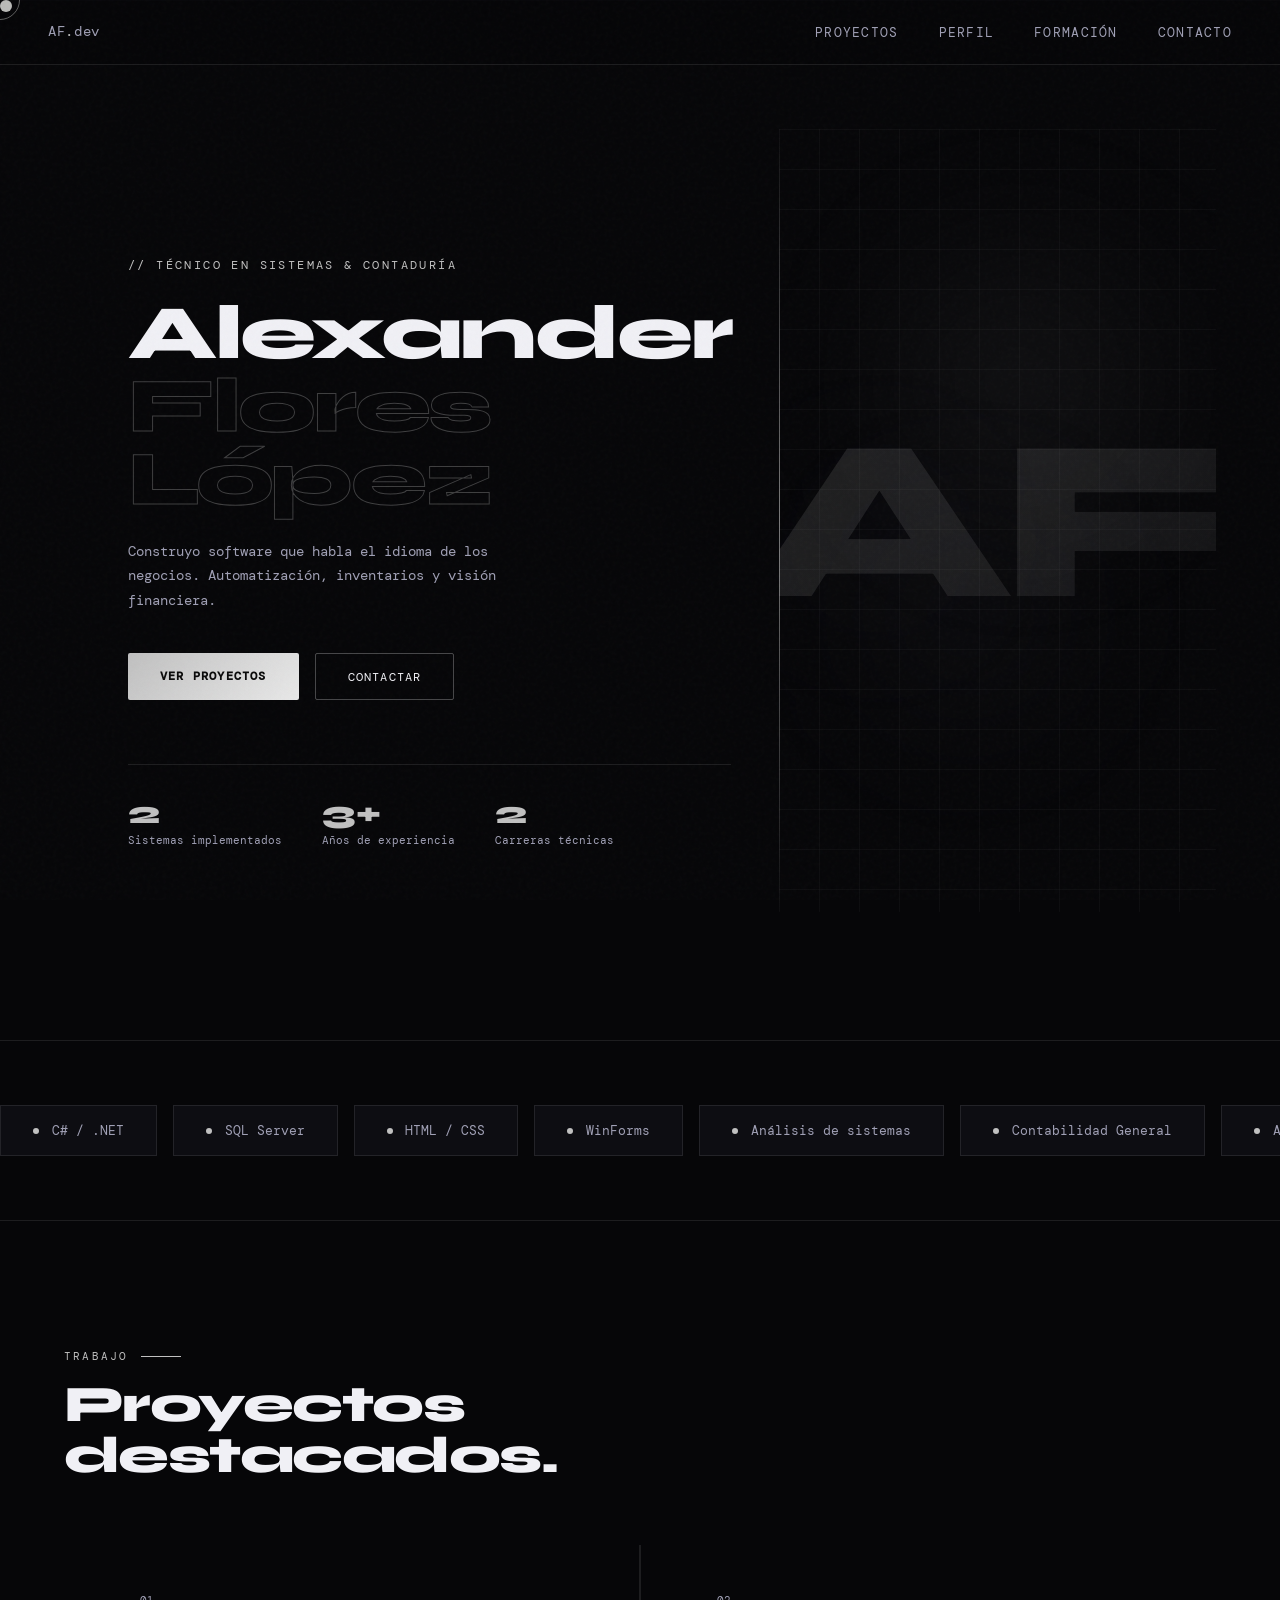
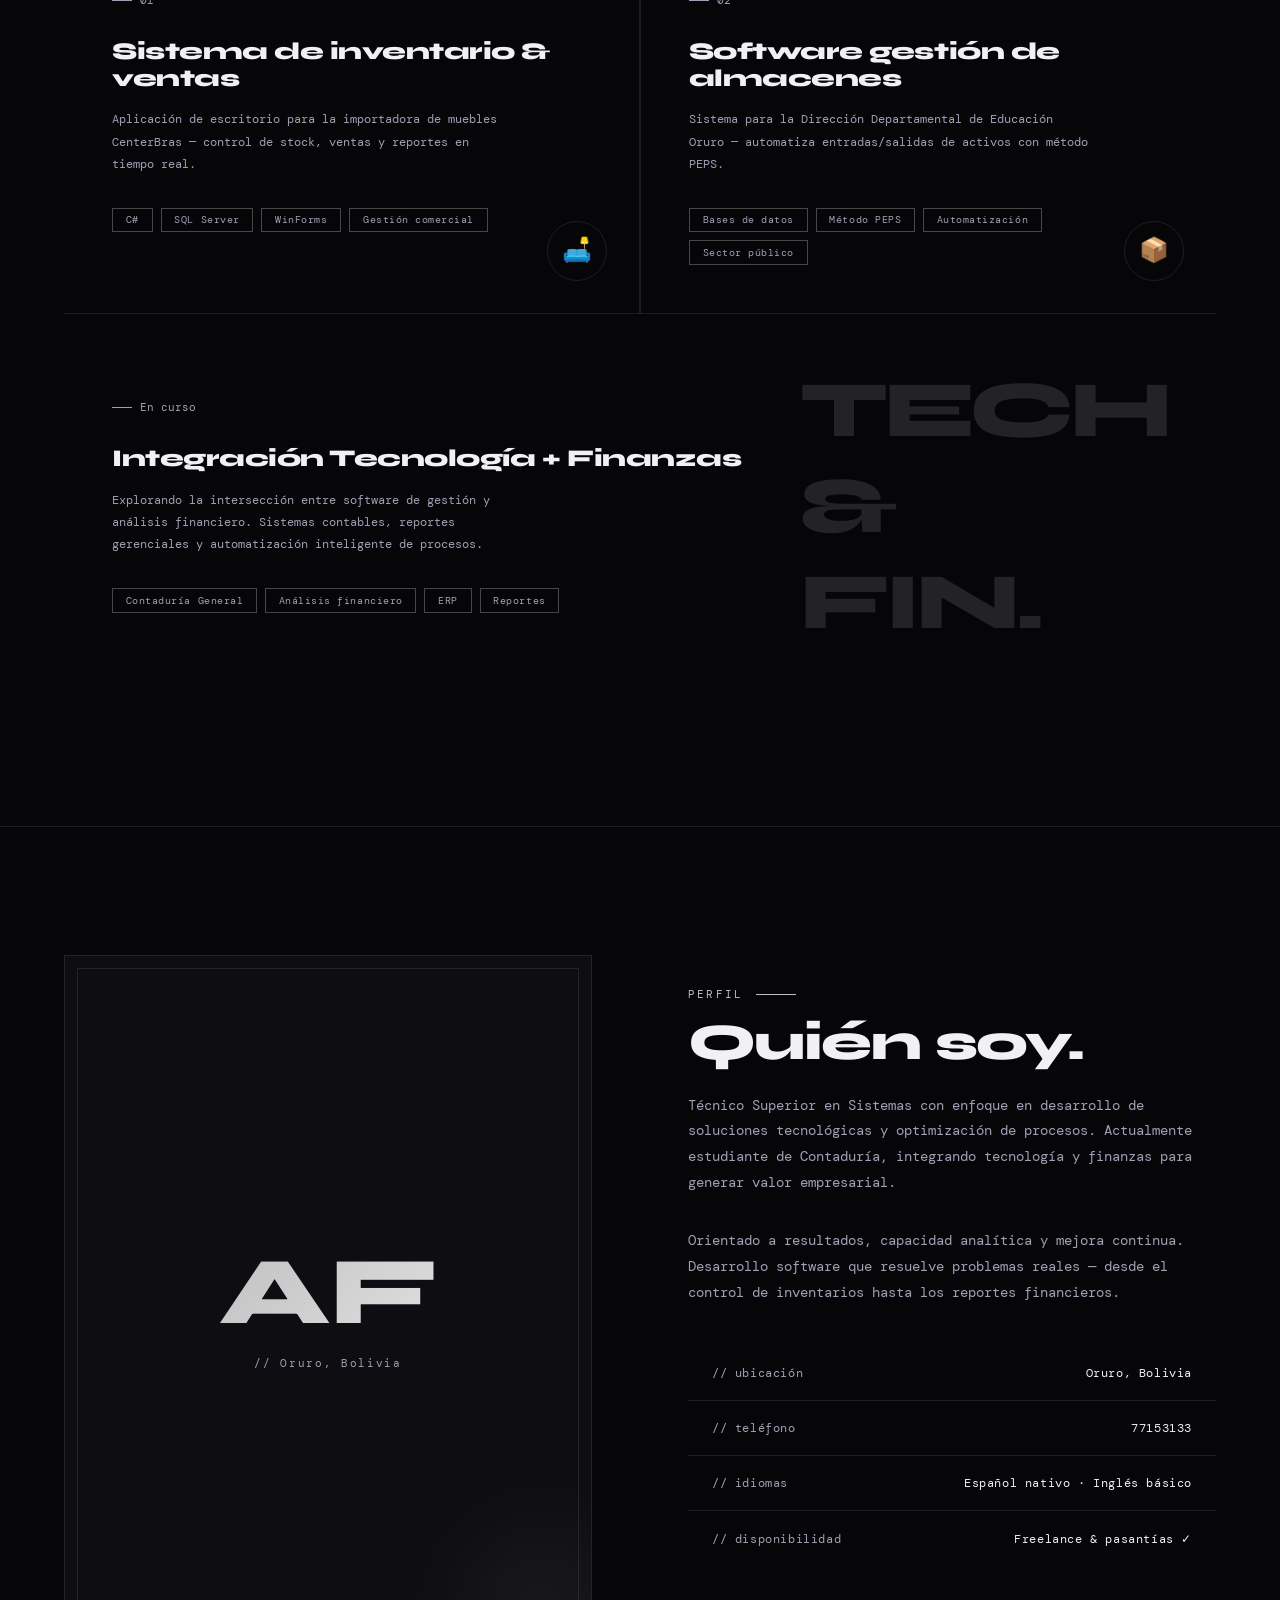
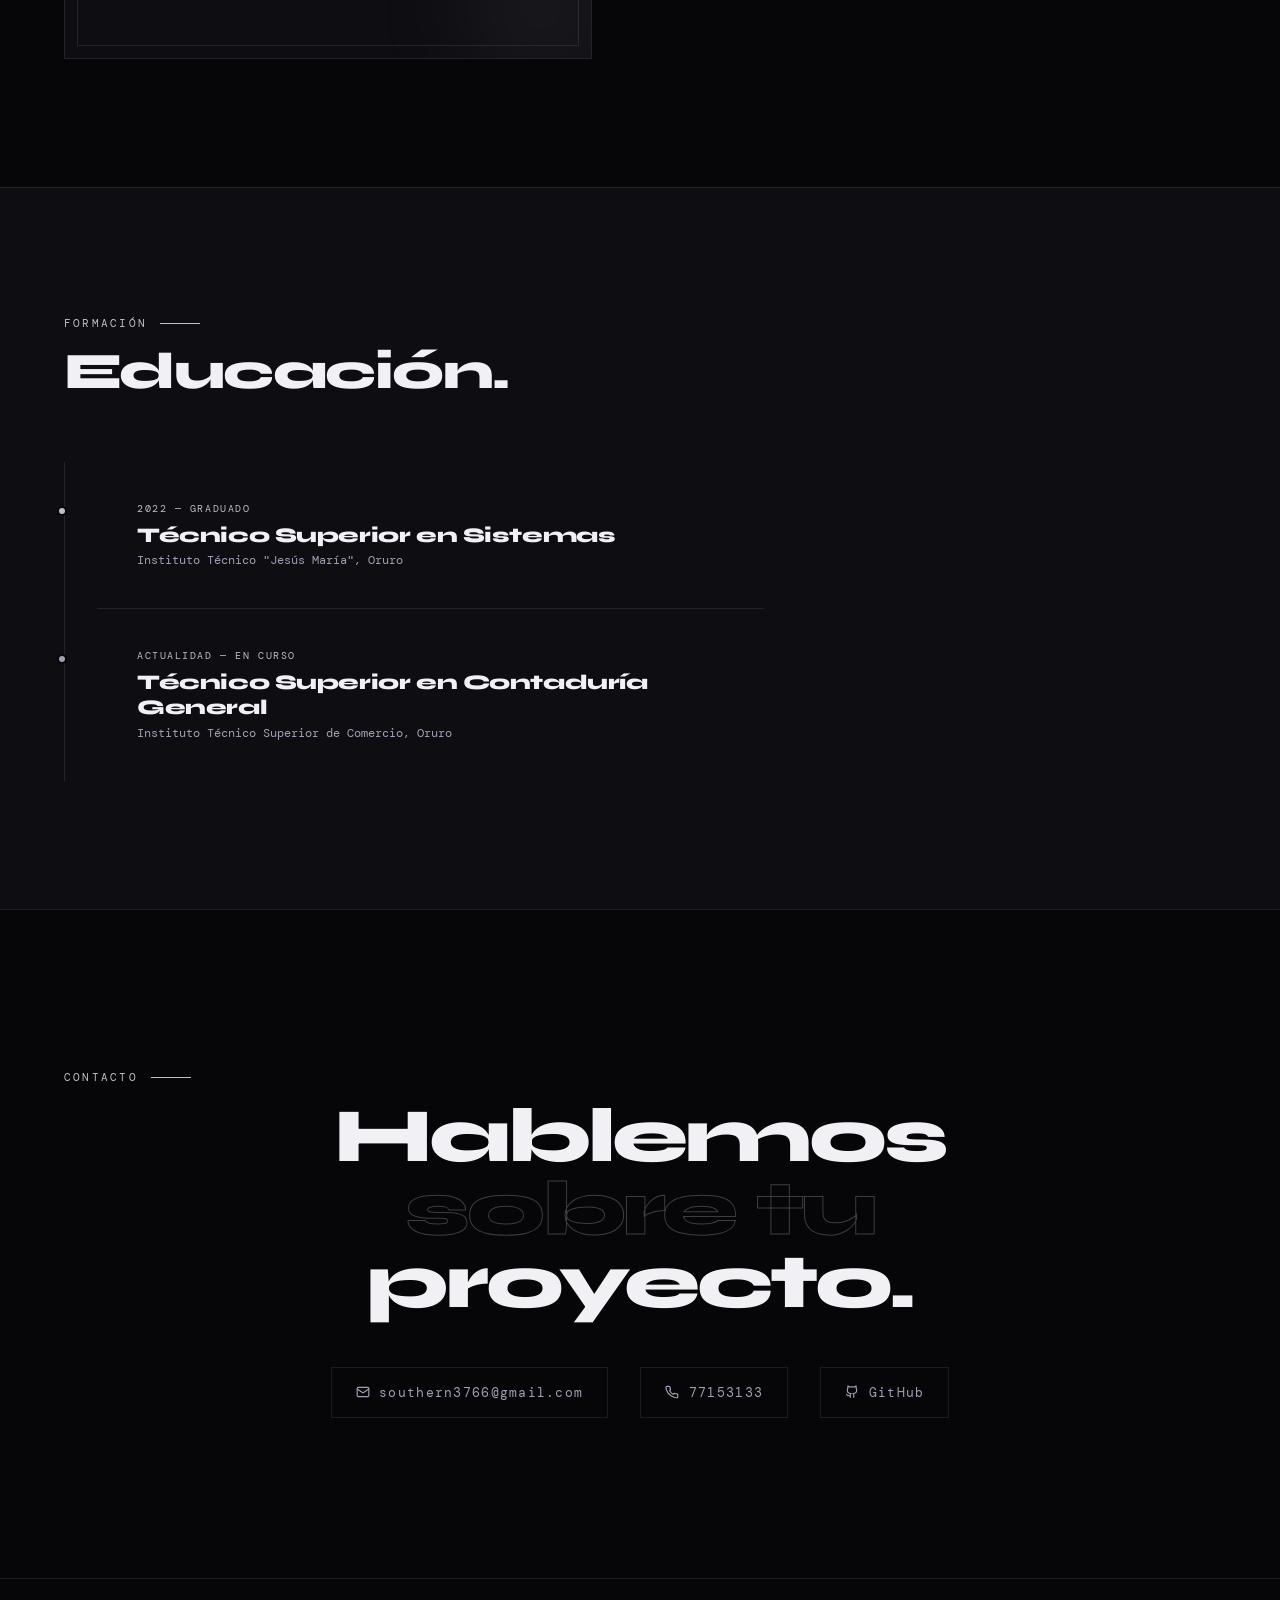
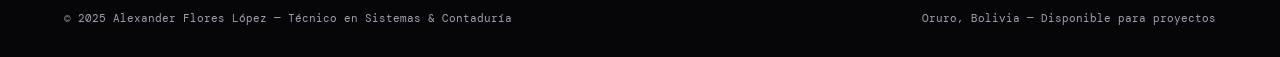
<file: index.html>
<!DOCTYPE html>
<html lang="es">
<head>
<meta charset="UTF-8">
<meta name="viewport" content="width=device-width, initial-scale=1.0">
<title>Alexander Flores | Dev & Finance Portfolio</title>
<link rel="preconnect" href="https://fonts.googleapis.com">
<link href="https://fonts.googleapis.com/css2?family=Syne:wght@400;700;800&family=DM+Mono:ital,wght@0,400;0,500;1,400&display=swap" rel="stylesheet">
<style>
:root {
  --bg: #060608;
  --surface: #0d0d12;
  --border: rgba(192,192,192,0.12);
  --border-lit: rgba(192,192,192,0.35);
  --text: #f0f0f5;
  --text-muted: #a0a0b5;
  --muted-dark: #5a5a72;
  --accent: #c0c0c0;      /* PLATA METAL principal */
  --accent-glow: #e0e0e0;
  --accent2: #a0a0b0;
  --accent3: #b8b8c8;
  --ff-head: 'Syne', sans-serif;
  --ff-mono: 'DM Mono', monospace;
}

*, *::before, *::after { margin:0; padding:0; box-sizing:border-box; }

html { scroll-behavior: smooth; }

body {
  background: var(--bg);
  color: var(--text);
  font-family: var(--ff-head);
  overflow-x: hidden;
  cursor: none;
}

/* ── CURSOR ── */
#cursor {
  width: 12px; height: 12px;
  background: var(--accent);
  border-radius: 50%;
  position: fixed;
  top: 0; left: 0;
  pointer-events: none;
  z-index: 9999;
  transition: transform 0.15s ease, width 0.2s, height 0.2s;
  mix-blend-mode: difference;
}
#cursor-ring {
  width: 40px; height: 40px;
  border: 1px solid rgba(192,192,192,0.5);
  border-radius: 50%;
  position: fixed;
  top: 0; left: 0;
  pointer-events: none;
  z-index: 9998;
  transition: all 0.08s ease;
  mix-blend-mode: difference;
}

/* ── NOISE OVERLAY ── */
body::before {
  content: '';
  position: fixed;
  inset: 0;
  background-image: url("data:image/svg+xml,%3Csvg viewBox='0 0 256 256' xmlns='http://www.w3.org/2000/svg'%3E%3Cfilter id='noise'%3E%3CfeTurbulence type='fractalNoise' baseFrequency='0.9' numOctaves='4' stitchTiles='stitch'/%3E%3C/filter%3E%3Crect width='100%25' height='100%25' filter='url(%23noise)' opacity='0.04'/%3E%3C/svg%3E");
  pointer-events: none;
  z-index: 9990;
  opacity: 0.6;
}

/* ── NAV ── */
nav {
  position: fixed;
  top: 0; left: 0; right: 0;
  z-index: 100;
  display: flex;
  justify-content: space-between;
  align-items: center;
  padding: 1.4rem 3rem;
  border-bottom: 1px solid var(--border);
  background: rgba(6,6,8,0.8);
  backdrop-filter: blur(20px);
}
.nav-logo {
  font-size: 0.85rem;
  font-family: var(--ff-mono);
  color: var(--text-muted);
  letter-spacing: 0.05em;
}
.nav-logo span { color: var(--accent); }
.nav-links {
  display: flex;
  gap: 2.5rem;
  list-style: none;
}
.nav-links a {
  font-size: 0.8rem;
  font-family: var(--ff-mono);
  color: var(--text-muted);
  text-decoration: none;
  letter-spacing: 0.1em;
  text-transform: uppercase;
  transition: color 0.2s;
}
.nav-links a:hover { color: var(--accent); }

/* ── HERO ── */
#hero {
  min-height: 100vh;
  display: grid;
  grid-template-columns: 1fr 1fr;
  position: relative;
  overflow: hidden;
}

.hero-left {
  display: flex;
  flex-direction: column;
  justify-content: center;
  padding: 8rem 3rem 4rem 4rem;
  position: relative;
  z-index: 2;
}

.hero-eyebrow {
  font-family: var(--ff-mono);
  font-size: 0.75rem;
  color: var(--accent);
  letter-spacing: 0.2em;
  text-transform: uppercase;
  margin-bottom: 1.5rem;
  opacity: 0;
  animation: fadeUp 0.8s 0.2s forwards;
}

.hero-name {
  font-size: clamp(3.5rem, 6vw, 6rem);
  font-weight: 800;
  line-height: 0.95;
  letter-spacing: -0.03em;
  margin-bottom: 1.5rem;
  opacity: 0;
  animation: fadeUp 0.8s 0.4s forwards;
}
.hero-name .line2 {
  -webkit-text-stroke: 1px rgba(192,192,192,0.3);
  color: transparent;
}

.hero-desc {
  font-family: var(--ff-mono);
  font-size: 0.85rem;
  color: var(--text-muted);
  line-height: 1.8;
  max-width: 380px;
  margin-bottom: 2.5rem;
  opacity: 0;
  animation: fadeUp 0.8s 0.6s forwards;
}

.hero-ctas {
  display: flex;
  gap: 1rem;
  opacity: 0;
  animation: fadeUp 0.8s 0.8s forwards;
}

.btn-primary {
  background: linear-gradient(135deg, #c0c0c0, #e8e8e8);
  color: #0a0a0a;
  font-family: var(--ff-mono);
  font-size: 0.75rem;
  font-weight: 600;
  letter-spacing: 0.1em;
  text-transform: uppercase;
  padding: 0.9rem 2rem;
  border: none;
  border-radius: 2px;
  text-decoration: none;
  transition: transform 0.2s, box-shadow 0.2s;
  cursor: none;
}
.btn-primary:hover {
  transform: translateY(-2px);
  box-shadow: 0 12px 30px rgba(192,192,192,0.3);
}

.btn-ghost {
  background: transparent;
  color: var(--text);
  font-family: var(--ff-mono);
  font-size: 0.75rem;
  letter-spacing: 0.1em;
  text-transform: uppercase;
  padding: 0.9rem 2rem;
  border: 1px solid var(--border-lit);
  border-radius: 2px;
  text-decoration: none;
  transition: border-color 0.2s, background 0.2s;
  cursor: none;
}
.btn-ghost:hover {
  border-color: var(--accent);
  background: rgba(192,192,192,0.08);
}

/* stats strip */
.hero-stats {
  display: flex;
  gap: 2.5rem;
  margin-top: 4rem;
  padding-top: 2rem;
  border-top: 1px solid var(--border);
  opacity: 0;
  animation: fadeUp 0.8s 1s forwards;
}
.stat-num {
  font-size: 2rem;
  font-weight: 800;
  color: var(--accent);
  display: block;
  line-height: 1;
}
.stat-label {
  font-family: var(--ff-mono);
  font-size: 0.7rem;
  color: var(--text-muted);
  margin-top: 4px;
}

/* hero right: abstract visual */
.hero-right {
  position: relative;
  overflow: hidden;
}
.hero-visual {
  position: absolute;
  inset: 0;
  display: flex;
  align-items: center;
  justify-content: center;
}

/* Animated grid */
.grid-canvas {
  position: absolute;
  inset: 0;
  background-image:
    linear-gradient(rgba(192,192,192,0.04) 1px, transparent 1px),
    linear-gradient(90deg, rgba(192,192,192,0.04) 1px, transparent 1px);
  background-size: 40px 40px;
  animation: gridShift 20s linear infinite;
}
@keyframes gridShift {
  0% { background-position: 0 0; }
  100% { background-position: 40px 40px; }
}

/* Big floating initials */
.hero-initials {
  font-size: 18vw;
  font-weight: 800;
  letter-spacing: -0.05em;
  background: linear-gradient(135deg, rgba(192,192,192,0.15), rgba(255,255,255,0.05));
  -webkit-background-clip: text;
  background-clip: text;
  color: transparent;
  user-select: none;
  animation: pulse 6s ease-in-out infinite;
  position: relative;
  z-index: 2;
}

/* Floating orbs metálicos */
.orb {
  position: absolute;
  border-radius: 50%;
  filter: blur(80px);
  animation: orbFloat 8s ease-in-out infinite;
  pointer-events: none;
}
.orb1 {
  width: 350px; height: 350px;
  background: radial-gradient(circle, rgba(192,192,192,0.1), transparent 70%);
  top: 10%; right: 5%;
  animation-delay: 0s;
}
.orb2 {
  width: 280px; height: 280px;
  background: radial-gradient(circle, rgba(160,160,180,0.08), transparent 70%);
  bottom: 20%; right: 25%;
  animation-delay: -3s;
}
.orb3 {
  width: 200px; height: 200px;
  background: radial-gradient(circle, rgba(200,200,220,0.06), transparent 70%);
  top: 40%; left: 0%;
  animation-delay: -5s;
}

@keyframes orbFloat {
  0%, 100% { transform: translateY(0) scale(1); }
  50% { transform: translateY(-30px) scale(1.05); }
}
@keyframes pulse {
  0%, 100% { opacity: 0.3; }
  50% { opacity: 0.6; }
}

/* accent line hero divider */
.hero-divider {
  position: absolute;
  left: 0;
  top: 0;
  bottom: 0;
  width: 1px;
  background: linear-gradient(to bottom, transparent, var(--accent), transparent);
  opacity: 0.6;
}

/* ── SECTIONS ── */
section {
  padding: 8rem 4rem;
  border-top: 1px solid var(--border);
  position: relative;
}

.section-tag {
  font-family: var(--ff-mono);
  font-size: 0.7rem;
  color: var(--accent);
  letter-spacing: 0.2em;
  text-transform: uppercase;
  margin-bottom: 1rem;
  display: flex;
  align-items: center;
  gap: 0.8rem;
}
.section-tag::after {
  content: '';
  display: block;
  width: 40px;
  height: 1px;
  background: var(--accent);
}

.section-h {
  font-size: clamp(2.5rem, 4vw, 4rem);
  font-weight: 800;
  letter-spacing: -0.03em;
  line-height: 1;
  margin-bottom: 4rem;
}

/* ── SKILLS MARQUEE ── */
#skills { padding: 4rem 0; overflow: hidden; }
.marquee-track {
  display: flex;
  gap: 0;
  animation: marquee 20s linear infinite;
  width: max-content;
}
.marquee-track:hover { animation-play-state: paused; }
@keyframes marquee {
  0% { transform: translateX(0); }
  100% { transform: translateX(-50%); }
}
.skill-chip {
  display: flex;
  align-items: center;
  gap: 0.8rem;
  padding: 1rem 2rem;
  border: 1px solid var(--border);
  margin-right: 1rem;
  white-space: nowrap;
  font-family: var(--ff-mono);
  font-size: 0.8rem;
  color: var(--text-muted);
  transition: color 0.2s, border-color 0.2s;
  flex-shrink: 0;
  background: var(--surface);
}
.skill-chip:hover {
  color: var(--text);
  border-color: var(--border-lit);
}
.skill-dot {
  width: 6px; height: 6px;
  border-radius: 50%;
  background: var(--accent);
  flex-shrink: 0;
}

/* ── PROJECTS ── */
#projects .grid {
  display: grid;
  grid-template-columns: repeat(2, 1fr);
  gap: 1.5px;
  background: var(--border);
}

.proj-card {
  background: var(--bg);
  padding: 3rem;
  position: relative;
  overflow: hidden;
  transition: background 0.3s;
  cursor: none;
}
.proj-card::before {
  content: '';
  position: absolute;
  inset: 0;
  background: linear-gradient(135deg, rgba(192,192,192,0.04), transparent 60%);
  opacity: 0;
  transition: opacity 0.4s;
}
.proj-card:hover { background: var(--surface); }
.proj-card:hover::before { opacity: 1; }

.proj-number {
  font-family: var(--ff-mono);
  font-size: 0.7rem;
  color: var(--text-muted);
  margin-bottom: 2rem;
  display: flex;
  align-items: center;
  gap: 0.5rem;
}
.proj-number::before {
  content: '';
  display: block;
  width: 20px; height: 1px;
  background: var(--text-muted);
}

.proj-title {
  font-size: 1.5rem;
  font-weight: 800;
  letter-spacing: -0.02em;
  margin-bottom: 1rem;
  line-height: 1.1;
}

.proj-desc {
  font-family: var(--ff-mono);
  font-size: 0.78rem;
  color: var(--text-muted);
  line-height: 1.8;
  margin-bottom: 2rem;
  max-width: 400px;
}

.proj-tags {
  display: flex;
  flex-wrap: wrap;
  gap: 0.5rem;
}
.proj-tag {
  font-family: var(--ff-mono);
  font-size: 0.65rem;
  letter-spacing: 0.05em;
  padding: 0.3rem 0.8rem;
  border: 1px solid var(--border-lit);
  color: var(--text-muted);
}

.proj-accent {
  position: absolute;
  bottom: 2rem;
  right: 2rem;
  width: 60px; height: 60px;
  border: 1px solid var(--border);
  border-radius: 50%;
  display: flex;
  align-items: center;
  justify-content: center;
  font-size: 1.5rem;
  transition: border-color 0.3s, transform 0.3s;
}
.proj-card:hover .proj-accent {
  border-color: var(--accent);
  transform: scale(1.1) rotate(15deg);
}

/* full-width project card */
.proj-card.wide {
  grid-column: span 2;
  display: grid;
  grid-template-columns: 1fr auto;
  gap: 2rem;
  align-items: center;
}

/* ── ABOUT ── */
#about {
  display: grid;
  grid-template-columns: 1fr 1fr;
  gap: 6rem;
  align-items: start;
}

.about-visual {
  position: relative;
  aspect-ratio: 3/4;
  background: var(--surface);
  border: 1px solid var(--border);
  overflow: hidden;
  display: flex;
  align-items: center;
  justify-content: center;
}

.about-visual-inner {
  position: relative;
  z-index: 2;
  text-align: center;
}

.avatar-big {
  font-size: 6rem;
  font-weight: 800;
  background: linear-gradient(135deg, var(--accent), var(--accent-glow));
  -webkit-background-clip: text;
  background-clip: text;
  color: transparent;
  display: block;
  line-height: 1;
  animation: pulse 4s ease-in-out infinite;
}

.about-visual-label {
  font-family: var(--ff-mono);
  font-size: 0.7rem;
  color: var(--text-muted);
  margin-top: 1rem;
  letter-spacing: 0.15em;
}

/* decorative lines on about image */
.about-visual::after {
  content: '';
  position: absolute;
  inset: 12px;
  border: 1px solid var(--border);
  pointer-events: none;
}
.about-visual-orb {
  position: absolute;
  width: 200px; height: 200px;
  background: radial-gradient(circle, rgba(192,192,192,0.08), transparent);
  bottom: -50px; right: -50px;
  border-radius: 50%;
  filter: blur(40px);
}

.about-content { padding-top: 2rem; }
.about-content p {
  font-family: var(--ff-mono);
  font-size: 0.85rem;
  color: var(--text-muted);
  line-height: 1.9;
  margin-bottom: 2rem;
}

.about-items {
  display: flex;
  flex-direction: column;
  gap: 1px;
  margin-top: 2.5rem;
  background: var(--border);
}
.about-item {
  background: var(--bg);
  display: flex;
  align-items: center;
  justify-content: space-between;
  padding: 1.2rem 1.5rem;
  transition: background 0.2s;
}
.about-item:hover { background: var(--surface); }
.about-item-label {
  font-family: var(--ff-mono);
  font-size: 0.75rem;
  color: var(--text-muted);
  letter-spacing: 0.05em;
}
.about-item-val {
  font-family: var(--ff-mono);
  font-size: 0.75rem;
  color: var(--text);
  letter-spacing: 0.05em;
}

/* ── EDUCATION TIMELINE ── */
#education {
  background: var(--surface);
}

.timeline {
  display: flex;
  flex-direction: column;
  gap: 0;
  position: relative;
  padding-left: 2rem;
  border-left: 1px solid var(--border);
  max-width: 700px;
}

.tl-item {
  padding: 2.5rem 0 2.5rem 2.5rem;
  position: relative;
  border-bottom: 1px solid var(--border);
  opacity: 0;
  transform: translateX(-20px);
  transition: opacity 0.6s, transform 0.6s;
}
.tl-item.visible {
  opacity: 1;
  transform: translateX(0);
}
.tl-item:last-child { border-bottom: none; }

.tl-dot {
  position: absolute;
  left: -2.5rem;
  top: 2.8rem;
  width: 10px; height: 10px;
  background: var(--accent);
  border-radius: 50%;
  border: 2px solid var(--bg);
}
.tl-item:last-child .tl-dot { background: var(--text-muted); }

.tl-year {
  font-family: var(--ff-mono);
  font-size: 0.65rem;
  color: var(--accent);
  letter-spacing: 0.15em;
  margin-bottom: 0.5rem;
}
.tl-title {
  font-size: 1.3rem;
  font-weight: 800;
  letter-spacing: -0.02em;
  margin-bottom: 0.3rem;
}
.tl-inst {
  font-family: var(--ff-mono);
  font-size: 0.75rem;
  color: var(--text-muted);
}

/* ── CONTACT ── */
#contact {
  text-align: center;
  padding: 10rem 4rem;
}
.contact-big {
  font-size: clamp(3rem, 6vw, 7rem);
  font-weight: 800;
  letter-spacing: -0.04em;
  line-height: 0.95;
  margin-bottom: 2rem;
}
.contact-big span {
  -webkit-text-stroke: 1px rgba(192,192,192,0.3);
  color: transparent;
}

.contact-links {
  display: flex;
  justify-content: center;
  gap: 2rem;
  flex-wrap: wrap;
  margin-top: 3rem;
}
.contact-link {
  font-family: var(--ff-mono);
  font-size: 0.8rem;
  color: var(--text-muted);
  text-decoration: none;
  letter-spacing: 0.1em;
  display: flex;
  align-items: center;
  gap: 0.6rem;
  padding: 1rem 1.5rem;
  border: 1px solid var(--border);
  transition: all 0.2s;
  cursor: none;
}
.contact-link:hover {
  color: var(--text);
  border-color: var(--border-lit);
  background: var(--surface);
}

/* ── FOOTER ── */
footer {
  padding: 2rem 4rem;
  border-top: 1px solid var(--border);
  display: flex;
  justify-content: space-between;
  align-items: center;
}
footer p {
  font-family: var(--ff-mono);
  font-size: 0.7rem;
  color: var(--text-muted);
}

/* ── ANIMATIONS ── */
@keyframes fadeUp {
  from { opacity: 0; transform: translateY(24px); }
  to { opacity: 1; transform: translateY(0); }
}

.reveal {
  opacity: 0;
  transform: translateY(30px);
  transition: opacity 0.7s ease, transform 0.7s ease;
}
.reveal.visible {
  opacity: 1;
  transform: translateY(0);
}

/* ── RESPONSIVE ── */
@media (max-width: 900px) {
  #hero { grid-template-columns: 1fr; }
  .hero-right { display: none; }
  nav { padding: 1rem 1.5rem; }
  .nav-links { gap: 1.5rem; }
  section { padding: 5rem 1.5rem; }
  #projects .grid { grid-template-columns: 1fr; }
  .proj-card.wide { grid-column: span 1; grid-template-columns: 1fr; }
  #about { grid-template-columns: 1fr; gap: 2rem; }
  .hero-left { padding: 8rem 1.5rem 4rem; }
  footer { flex-direction: column; gap: 0.5rem; text-align: center; }
  .contact-links { flex-direction: column; align-items: center; }
}

@media (max-width: 500px) {
  .nav-links { display: none; }
}

/* ── SCROLL PROGRESS ── */
#progress {
  position: fixed;
  top: 0; left: 0;
  height: 2px;
  background: var(--accent);
  z-index: 9999;
  transition: width 0.1s linear;
  width: 0%;
}
</style>
</head>
<body>

<div id="cursor"></div>
<div id="cursor-ring"></div>
<div id="progress"></div>

<!-- NAV -->
<nav>
  <div class="nav-logo">AF<span>.</span>dev</div>
  <ul class="nav-links">
    <li><a href="#projects">Proyectos</a></li>
    <li><a href="#about">Perfil</a></li>
    <li><a href="#education">Formación</a></li>
    <li><a href="#contact">Contacto</a></li>
  </ul>
</nav>

<!-- HERO -->
<section id="hero">
  <div class="hero-left">
    <p class="hero-eyebrow">// Técnico en Sistemas & Contaduría</p>
    <h1 class="hero-name">
      Alexander<br>
      <span class="line2">Flores López</span>
    </h1>
    <p class="hero-desc">Construyo software que habla el idioma de los negocios. Automatización, inventarios y visión financiera.</p>
    <div class="hero-ctas">
      <a href="#projects" class="btn-primary">Ver proyectos</a>
      <a href="mailto:southern3766@gmail.com" class="btn-ghost">Contactar</a>
    </div>
    <div class="hero-stats">
      <div>
        <span class="stat-num">2</span>
        <span class="stat-label">Sistemas implementados</span>
      </div>
      <div>
        <span class="stat-num">3+</span>
        <span class="stat-label">Años de experiencia</span>
      </div>
      <div>
        <span class="stat-num">2</span>
        <span class="stat-label">Carreras técnicas</span>
      </div>
    </div>
  </div>
  <div class="hero-right">
    <div class="hero-visual">
      <div class="grid-canvas"></div>
      <div class="orb orb1"></div>
      <div class="orb orb2"></div>
      <div class="orb orb3"></div>
      <span class="hero-initials">AF</span>
    </div>
    <div class="hero-divider"></div>
  </div>
</section>

<!-- SKILLS MARQUEE -->
<section id="skills">
  <div class="marquee-track" id="marquee">
    <div class="skill-chip"><span class="skill-dot"></span>C# / .NET</div>
    <div class="skill-chip"><span class="skill-dot"></span>SQL Server</div>
    <div class="skill-chip"><span class="skill-dot"></span>HTML / CSS</div>
    <div class="skill-chip"><span class="skill-dot"></span>WinForms</div>
    <div class="skill-chip"><span class="skill-dot"></span>Análisis de sistemas</div>
    <div class="skill-chip"><span class="skill-dot"></span>Contabilidad General</div>
    <div class="skill-chip"><span class="skill-dot"></span>Automatización</div>
    <div class="skill-chip"><span class="skill-dot"></span>Bases de datos</div>
    <div class="skill-chip"><span class="skill-dot"></span>Método PEPS</div>
    <div class="skill-chip"><span class="skill-dot"></span>Ofimática avanzada</div>
    <!-- duplicate -->
    <div class="skill-chip"><span class="skill-dot"></span>C# / .NET</div>
    <div class="skill-chip"><span class="skill-dot"></span>SQL Server</div>
    <div class="skill-chip"><span class="skill-dot"></span>HTML / CSS</div>
    <div class="skill-chip"><span class="skill-dot"></span>WinForms</div>
    <div class="skill-chip"><span class="skill-dot"></span>Análisis de sistemas</div>
    <div class="skill-chip"><span class="skill-dot"></span>Contabilidad General</div>
    <div class="skill-chip"><span class="skill-dot"></span>Automatización</div>
    <div class="skill-chip"><span class="skill-dot"></span>Bases de datos</div>
    <div class="skill-chip"><span class="skill-dot"></span>Método PEPS</div>
    <div class="skill-chip"><span class="skill-dot"></span>Ofimática avanzada</div>
  </div>
</section>

<!-- PROJECTS -->
<section id="projects">
  <div class="reveal">
    <div class="section-tag">Trabajo</div>
    <h2 class="section-h">Proyectos<br>destacados.</h2>
  </div>
  <div class="grid reveal">
    <div class="proj-card">
      <div class="proj-number">01</div>
      <h3 class="proj-title">Sistema de inventario & ventas</h3>
      <p class="proj-desc">Aplicación de escritorio para la importadora de muebles CenterBras — control de stock, ventas y reportes en tiempo real.</p>
      <div class="proj-tags">
        <span class="proj-tag">C#</span>
        <span class="proj-tag">SQL Server</span>
        <span class="proj-tag">WinForms</span>
        <span class="proj-tag">Gestión comercial</span>
      </div>
      <div class="proj-accent">🛋️</div>
    </div>
    <div class="proj-card">
      <div class="proj-number">02</div>
      <h3 class="proj-title">Software gestión de almacenes</h3>
      <p class="proj-desc">Sistema para la Dirección Departamental de Educación Oruro — automatiza entradas/salidas de activos con método PEPS.</p>
      <div class="proj-tags">
        <span class="proj-tag">Bases de datos</span>
        <span class="proj-tag">Método PEPS</span>
        <span class="proj-tag">Automatización</span>
        <span class="proj-tag">Sector público</span>
      </div>
      <div class="proj-accent">📦</div>
    </div>
    <div class="proj-card wide">
      <div>
        <div class="proj-number">En curso</div>
        <h3 class="proj-title">Integración Tecnología + Finanzas</h3>
        <p class="proj-desc">Explorando la intersección entre software de gestión y análisis financiero. Sistemas contables, reportes gerenciales y automatización inteligente de procesos.</p>
        <div class="proj-tags">
          <span class="proj-tag">Contaduría General</span>
          <span class="proj-tag">Análisis financiero</span>
          <span class="proj-tag">ERP</span>
          <span class="proj-tag">Reportes</span>
        </div>
      </div>
      <div style="font-size:5rem; opacity:0.12; font-weight:800; letter-spacing:-0.05em; user-select:none;">TECH<br>&<br>FIN.</div>
    </div>
  </div>
</section>

<!-- ABOUT -->
<section id="about" style="padding: 8rem 4rem; border-top: 1px solid var(--border); display: grid; grid-template-columns: 1fr 1fr; gap: 6rem; align-items: start;">
  <div class="about-visual reveal">
    <div class="about-visual-inner">
      <span class="avatar-big">AF</span>
      <p class="about-visual-label">// Oruro, Bolivia</p>
    </div>
    <div class="about-visual-orb"></div>
  </div>
  <div class="about-content reveal">
    <div class="section-tag">Perfil</div>
    <h2 class="section-h" style="margin-bottom:1.5rem;">Quién soy.</h2>
    <p>Técnico Superior en Sistemas con enfoque en desarrollo de soluciones tecnológicas y optimización de procesos. Actualmente estudiante de Contaduría, integrando tecnología y finanzas para generar valor empresarial.</p>
    <p>Orientado a resultados, capacidad analítica y mejora continua. Desarrollo software que resuelve problemas reales — desde el control de inventarios hasta los reportes financieros.</p>
    <div class="about-items">
      <div class="about-item">
        <span class="about-item-label">// ubicación</span>
        <span class="about-item-val">Oruro, Bolivia</span>
      </div>
      <div class="about-item">
        <span class="about-item-label">// teléfono</span>
        <span class="about-item-val">77153133</span>
      </div>
      <div class="about-item">
        <span class="about-item-label">// idiomas</span>
        <span class="about-item-val">Español nativo · Inglés básico</span>
      </div>
      <div class="about-item">
        <span class="about-item-label">// disponibilidad</span>
        <span class="about-item-val">Freelance & pasantías ✓</span>
      </div>
    </div>
  </div>
</section>

<!-- EDUCATION -->
<section id="education">
  <div class="reveal" style="margin-bottom:4rem;">
    <div class="section-tag">Formación</div>
    <h2 class="section-h">Educación.</h2>
  </div>
  <div class="timeline">
    <div class="tl-item">
      <div class="tl-dot"></div>
      <div class="tl-year">2022 — GRADUADO</div>
      <h3 class="tl-title">Técnico Superior en Sistemas</h3>
      <p class="tl-inst">Instituto Técnico "Jesús María", Oruro</p>
    </div>
    <div class="tl-item">
      <div class="tl-dot"></div>
      <div class="tl-year">ACTUALIDAD — EN CURSO</div>
      <h3 class="tl-title">Técnico Superior en Contaduría General</h3>
      <p class="tl-inst">Instituto Técnico Superior de Comercio, Oruro</p>
    </div>
  </div>
</section>

<!-- CONTACT -->
<section id="contact">
  <div class="reveal">
    <div class="section-tag">Contacto</div>
    <h2 class="contact-big">Hablemos<br><span>sobre tu</span><br>proyecto.</h2>
    <div class="contact-links">
      <a href="mailto:southern3766@gmail.com" class="contact-link">
        <svg width="14" height="14" viewBox="0 0 24 24" fill="none" stroke="currentColor" stroke-width="2"><rect x="2" y="4" width="20" height="16" rx="2"/><path d="m22 7-8.97 5.7a1.94 1.94 0 0 1-2.06 0L2 7"/></svg>
        southern3766@gmail.com
      </a>
      <a href="tel:77153133" class="contact-link">
        <svg width="14" height="14" viewBox="0 0 24 24" fill="none" stroke="currentColor" stroke-width="2"><path d="M22 16.92v3a2 2 0 0 1-2.18 2 19.79 19.79 0 0 1-8.63-3.07A19.5 19.5 0 0 1 4.69 13 19.79 19.79 0 0 1 1.61 4.4 2 2 0 0 1 3.6 2.22h3a2 2 0 0 1 2 1.72c.127.96.361 1.903.7 2.81a2 2 0 0 1-.45 2.11L7.91 9.91a16 16 0 0 0 6.08 6.08l.95-.95a2 2 0 0 1 2.11-.45c.907.339 1.85.573 2.81.7A2 2 0 0 1 22 16.92z"/></svg>
        77153133
      </a>
      <a href="#" class="contact-link" id="githubLink">
        <svg width="14" height="14" viewBox="0 0 24 24" fill="none" stroke="currentColor" stroke-width="2"><path d="M15 22v-4a4.8 4.8 0 0 0-1-3.5c3 0 6-2 6-5.5.08-1.25-.27-2.48-1-3.5.28-1.15.28-2.35 0-3.5 0 0-1 0-3 1.5-2.64-.5-5.36-.5-8 0C6 2 5 2 5 2c-.3 1.15-.3 2.35 0 3.5A5.403 5.403 0 0 0 4 9c0 3.5 3 5.5 6 5.5-.39.49-.68 1.05-.85 1.65-.17.6-.22 1.23-.15 1.85v4"/><path d="M9 18c-4.51 2-5-2-7-2"/></svg>
        GitHub
      </a>
    </div>
  </div>
</section>

<!-- FOOTER -->
<footer>
  <p>© 2025 Alexander Flores López — Técnico en Sistemas & Contaduría</p>
  <p>Oruro, Bolivia — Disponible para proyectos</p>
</footer>

<script>
// CURSOR
const cursor = document.getElementById('cursor');
const ring = document.getElementById('cursor-ring');
let mx = 0, my = 0, rx = 0, ry = 0;

document.addEventListener('mousemove', e => {
  mx = e.clientX; my = e.clientY;
  cursor.style.transform = `translate(${mx - 6}px, ${my - 6}px)`;
});

function animRing() {
  rx += (mx - rx) * 0.12;
  ry += (my - ry) * 0.12;
  ring.style.transform = `translate(${rx - 20}px, ${ry - 20}px)`;
  requestAnimationFrame(animRing);
}
animRing();

document.querySelectorAll('a, button, .proj-card, .skill-chip, .btn-primary, .btn-ghost').forEach(el => {
  el.addEventListener('mouseenter', () => {
    cursor.style.transform = `translate(${mx - 12}px, ${my - 12}px) scale(2)`;
    ring.style.width = '60px';
    ring.style.height = '60px';
  });
  el.addEventListener('mouseleave', () => {
    cursor.style.transform = `translate(${mx - 6}px, ${my - 6}px) scale(1)`;
    ring.style.width = '40px';
    ring.style.height = '40px';
  });
});

// SCROLL PROGRESS
const prog = document.getElementById('progress');
window.addEventListener('scroll', () => {
  const pct = (window.scrollY / (document.body.scrollHeight - window.innerHeight)) * 100;
  prog.style.width = pct + '%';
});

// REVEAL ON SCROLL
const reveals = document.querySelectorAll('.reveal, .tl-item');
const obs = new IntersectionObserver((entries) => {
  entries.forEach((e, i) => {
    if (e.isIntersecting) {
      setTimeout(() => e.target.classList.add('visible'), i * 80);
    }
  });
}, { threshold: 0.1 });
reveals.forEach(el => obs.observe(el));

// GitHub link mock (reemplazar con URL real)
document.getElementById('githubLink')?.addEventListener('click', (e) => {
  e.preventDefault();
  alert('🌐 Reemplaza este enlace con tu perfil de GitHub real antes de subir a producción.');
});
</script>
</body>
</html>
</file>
